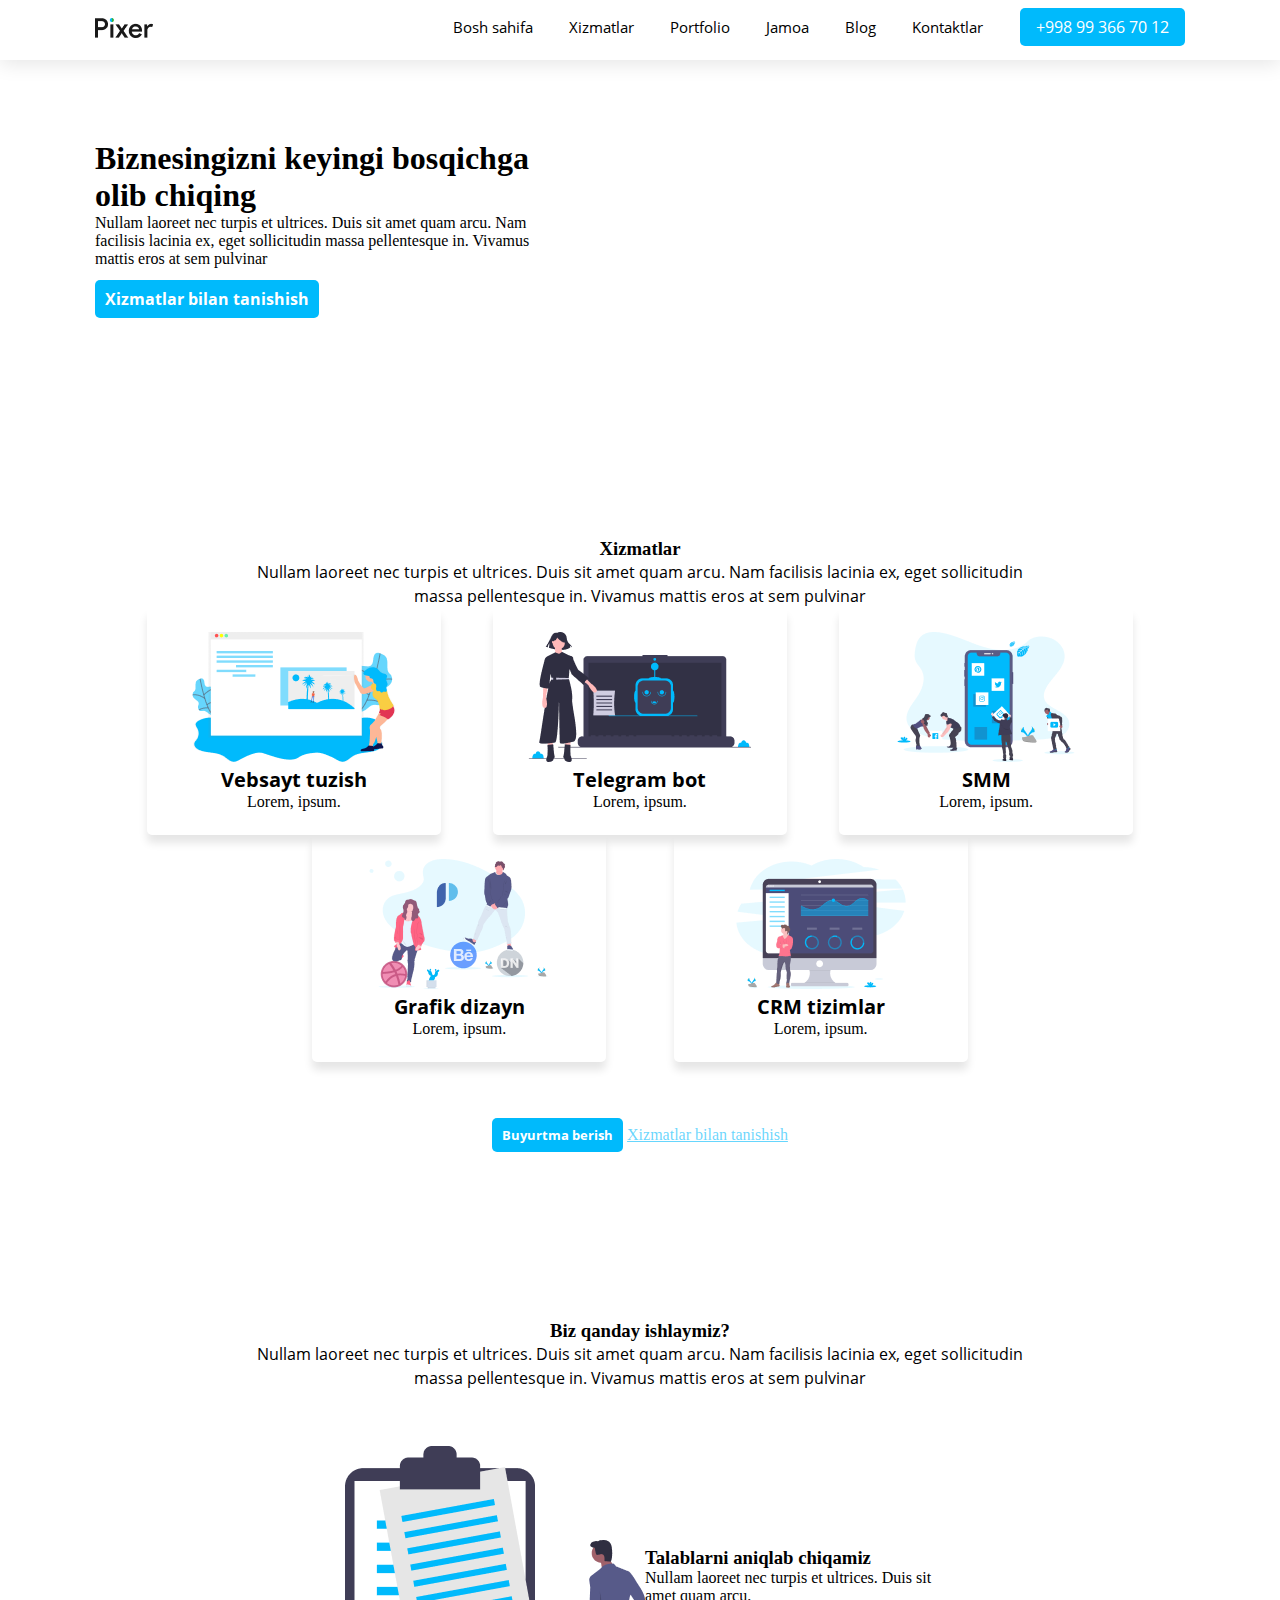
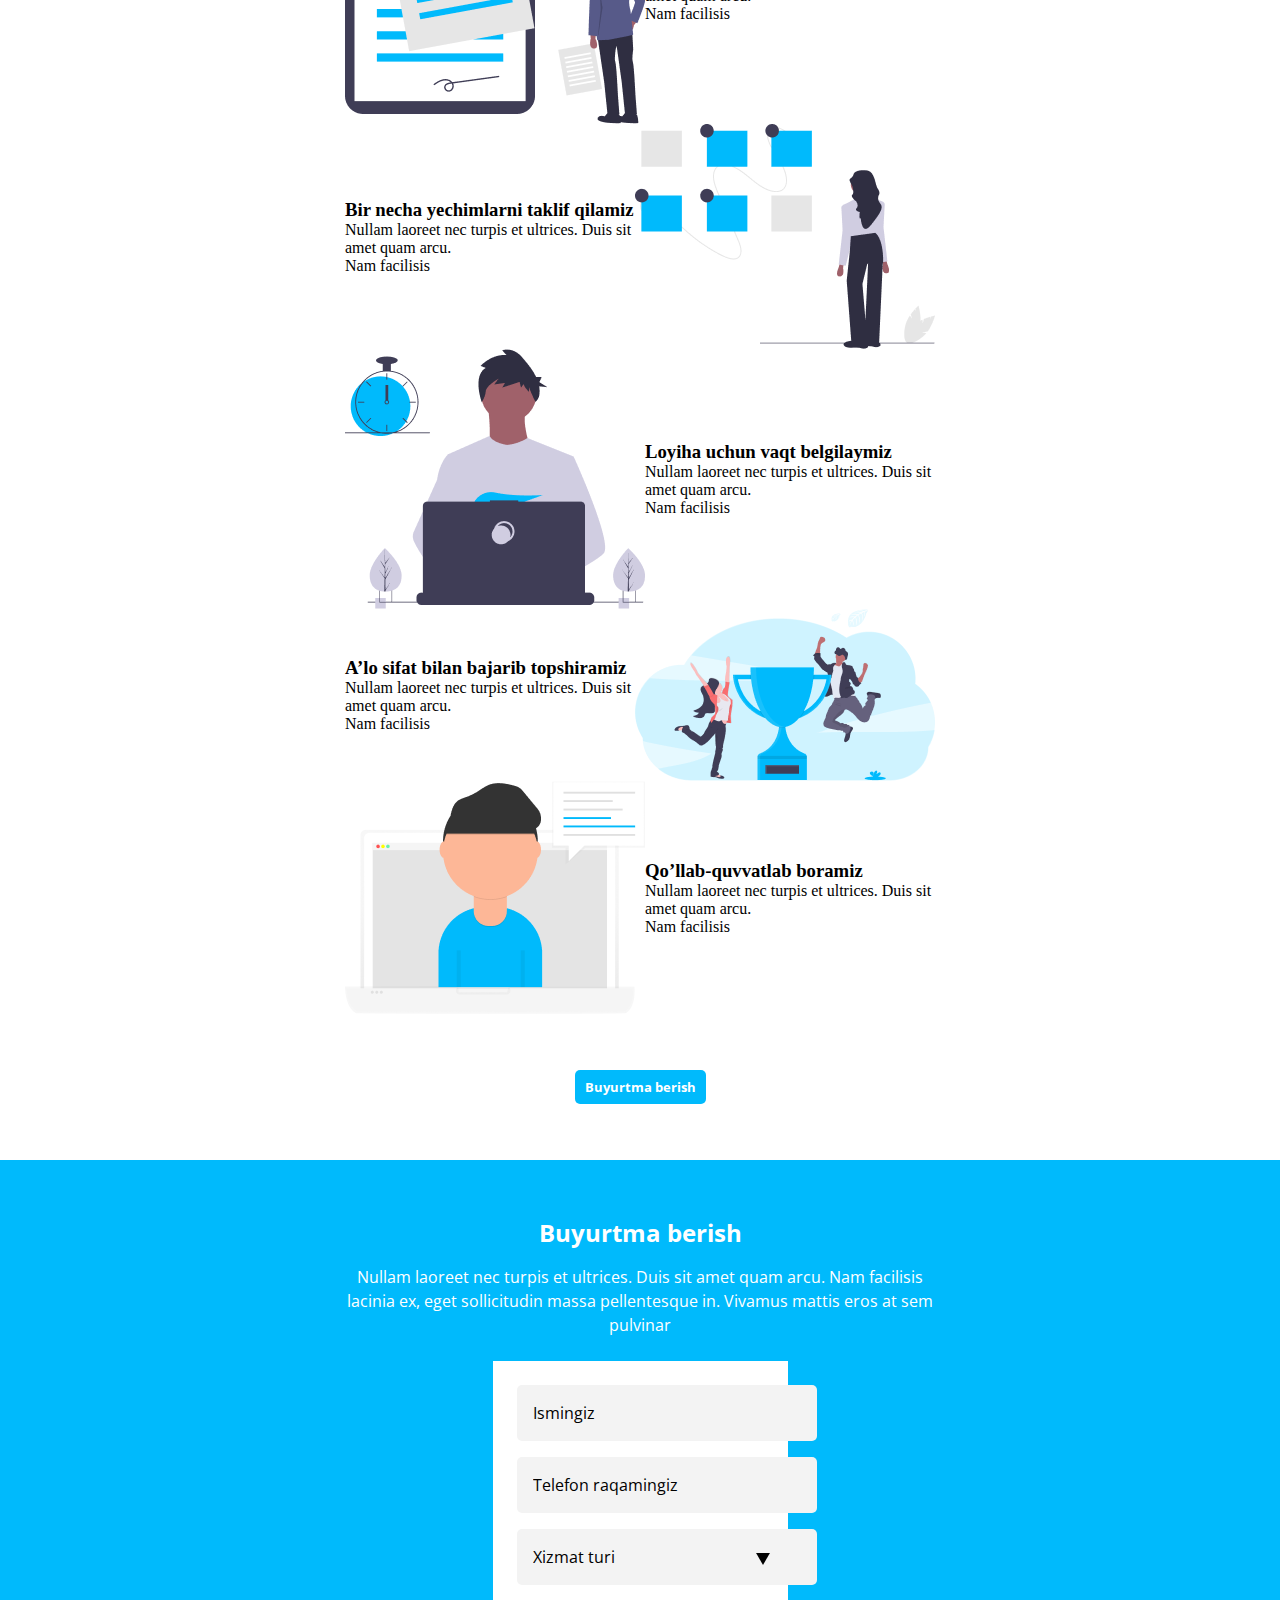
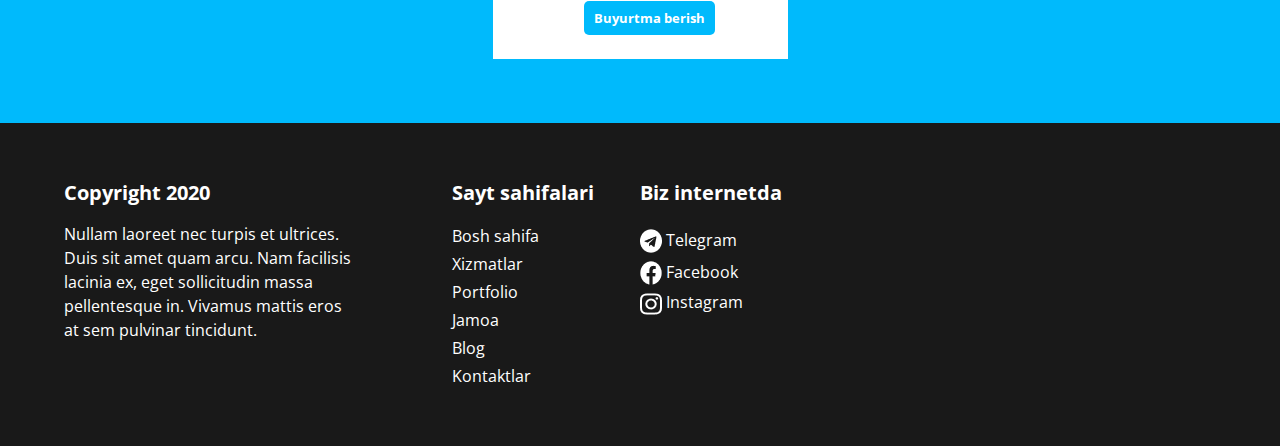
<file: Pixer/index.html>
<!DOCTYPE html>
<html lang="en">

<head>
    <meta charset="UTF-8">
    <meta http-equiv="X-UA-Compatible" content="IE=edge">
    <meta name="viewport" content="width=device-width, initial-scale=1.0">
    <link rel="stylesheet" href="font.css">
    <link rel="stylesheet" href="./style.css">
    <title>PIXER</title>
</head>

<body>


    <header class="header">
        <nav class="nav">
            <div class="container">
                <div class="nav__block">
                    <div class="logo">
                        <img src="./img/pixer-logo.png" alt="Logo">
                    </div>
                    <div class="navbar">
                        <a class="navbar__link" href="#">Bosh sahifa</a>
                        <a class="navbar__link" href="#">Xizmatlar</a>
                        <a class="navbar__link" href="#">Portfolio</a>
                        <a class="navbar__link" href="#">Jamoa</a>
                        <a class="navbar__link" href="#">Blog</a>
                        <a class="navbar__link" href="#">Kontaktlar</a>
                        <a class="navbar__num" href="tel:+998993667012">+998 99 366 70 12</a>
                    </div>
                </div>
            </div>
        </nav>
        <div class="container">
            <div class="header__block">
                <div class="header__block-right">
                    <h1 class="header__block-title">Biznesingizni keyingi bosqichga
                        olib chiqing</h1>
                    <p class="header__block-text">Nullam laoreet nec turpis et ultrices. Duis sit amet quam arcu. Nam
                        facilisis lacinia ex, eget
                        sollicitudin massa pellentesque in. Vivamus mattis eros at sem pulvinar</p>
                    <a class="header__block-link" href="#!">Xizmatlar bilan tanishish</a>
                </div>
                <div class="header__block-left">
                    <iframe width="458" height="258" src="https://www.youtube.com/embed/6_pru8U2RmM"
                        title="YouTube video player" frameborder="0"
                        allow="accelerometer; autoplay; clipboard-write; encrypted-media; gyroscope; picture-in-picture"
                        allowfullscreen></iframe>
                </div>
            </div>
        </div>
    </header>









    <div class="head">
        <div class="container">
            <h3>Xizmatlar</h3>
            <p class="text container">Nullam laoreet nec turpis et ultrices. Duis sit amet quam arcu. Nam facilisis
                lacinia ex, eget sollicitudin massa pellentesque in. Vivamus mattis eros at sem pulvinar</p>
        </div>
        <div class="disp-flex container justify-content-space-evenly services">
            <div class="card">
                <img src="./img/website.png" class="service-image" alt="">
                <h3>Vebsayt tuzish</h3>
                <p>Lorem, ipsum.</p>
            </div>
            <div class="card">
                <img src="./img/tg bot.png" class="service-image" alt="">
                <h3>Telegram bot</h3>
                <p>Lorem, ipsum.</p>
            </div>
            <div class="card">
                <img src="./img/smm.png" class="service-image" alt="">
                <h3>SMM</h3>
                <p>Lorem, ipsum.</p>

            </div>
            <div class="card">
                <img src="./img/design.png" class="service-image" alt="">
                <h3>Grafik dizayn</h3>
                <p>Lorem, ipsum.</p>
            </div>
            <div class="card closer">
                <img src="./img/crm.png" class="service-image" alt="">
                <h3>CRM tizimlar</h3>
                <p>Lorem, ipsum.</p>
            </div>
        </div>




        <nav>
            <button class="header__block-link">Buyurtma berish</button>
            <a class="head_link" href="xizmatlar.html"> Xizmatlar bilan tanishish </a>
        </nav>

    </div>



    <div>

        <div class="head">
            <div class="container">
                <h3>Biz qanday ishlaymiz?</h3>
                <p class="text container">Nullam laoreet nec turpis et ultrices. Duis sit amet quam arcu. Nam facilisis
                    lacinia ex, eget sollicitudin massa pellentesque in. Vivamus mattis eros at sem pulvinar</p>
            </div>
        </div>
        <div class="container steps">
            <div class="step1 disp-flex align-items-center">
                <img src="./img/step1.png" alt="img">
                <div>
                    <h3>Talablarni aniqlab chiqamiz</h3>
                    <p>Nullam laoreet nec turpis et ultrices. Duis sit amet quam arcu. <br> Nam facilisis</p>
                </div>
            </div>
            <div class="step2 disp-flex align-items-center">
                <div>
                    <h3>Bir necha yechimlarni taklif qilamiz</h3>
                    <p>Nullam laoreet nec turpis et ultrices. Duis sit amet quam arcu. <br> Nam facilisis</p>
                </div>
                <img src="./img/step2.png" alt="img">
            </div>
            <div class="step3 disp-flex align-items-center">
                <img src="./img/step3.png" alt="img">
                <div>
                    <h3>Loyiha uchun vaqt belgilaymiz</h3>
                    <p>Nullam laoreet nec turpis et ultrices. Duis sit amet quam arcu. <br> Nam facilisis</p>
                </div>
            </div>
            <div class="step4 disp-flex align-items-center">
                <div>
                    <h3>A’lo sifat bilan bajarib topshiramiz</h3>
                    <p>Nullam laoreet nec turpis et ultrices. Duis sit amet quam arcu. <br> Nam facilisis</p>
                </div>
                <img src="./img/step4.png" alt="img">
            </div>
            <div class="step5 disp-flex align-items-center">
                <img src="./img/step5.png" alt="img">
                <div>
                    <h3>Qo’llab-quvvatlab boramiz</h3>
                    <p>Nullam laoreet nec turpis et ultrices. Duis sit amet quam arcu. <br> Nam facilisis</p>
                </div>
            </div>
        </div>
    </div>


    <div class="text-align-center">
        <button class="header__block-link">Buyurtma berish</button>
    </div>

    <div class="login">
        <div class="container text-align-center login-container">
            <h3>Buyurtma berish</h3>
            <p>Nullam laoreet nec turpis et ultrices. Duis sit amet quam arcu. Nam facilisis lacinia ex, eget
                sollicitudin massa pellentesque in. Vivamus mattis eros at sem pulvinar</p>
            <div class="login-box">
                <input type="text" placeholder="Ismingiz"> <br> <input type="number" placeholder="Telefon raqamingiz">
                <br> <input type="text" placeholder="Xizmat turi"><img src="./img/Polygon 1.svg" class="polygon" alt="">
                <button class="header__block-link">Buyurtma berish</button>
            </div>

        </div>

    </div>

    <footer class="disp-flex">
        <div>
            <h3>Copyright 2020</h3>
            <p>Nullam laoreet nec turpis et ultrices. Duis sit amet quam arcu. Nam facilisis lacinia ex, eget
                sollicitudin massa pellentesque in. Vivamus mattis eros at sem pulvinar tincidunt.</p>
        </div>
        <div>
            <h3>Sayt sahifalari</h3>
            <ul>
                <li>Bosh sahifa</li>
                <li>Xizmatlar</li>
                <li>Portfolio</li>
                <li>Jamoa</li>
                <li>Blog</li>
                <li>Kontaktlar</li>
            </ul>
        </div>
        <div>
            <h3>Biz internetda</h3>
            <ul>
                <li> <img src="./img/tg.png" alt=""> Telegram</li>
                <li> <img src="./img/facebook.png" alt=""> Facebook</li>
                <li> <img src="./img/insta.png" alt=""> Instagram</li>
            </ul>
        </div>
    </footer>













</body>

</html>
</file>
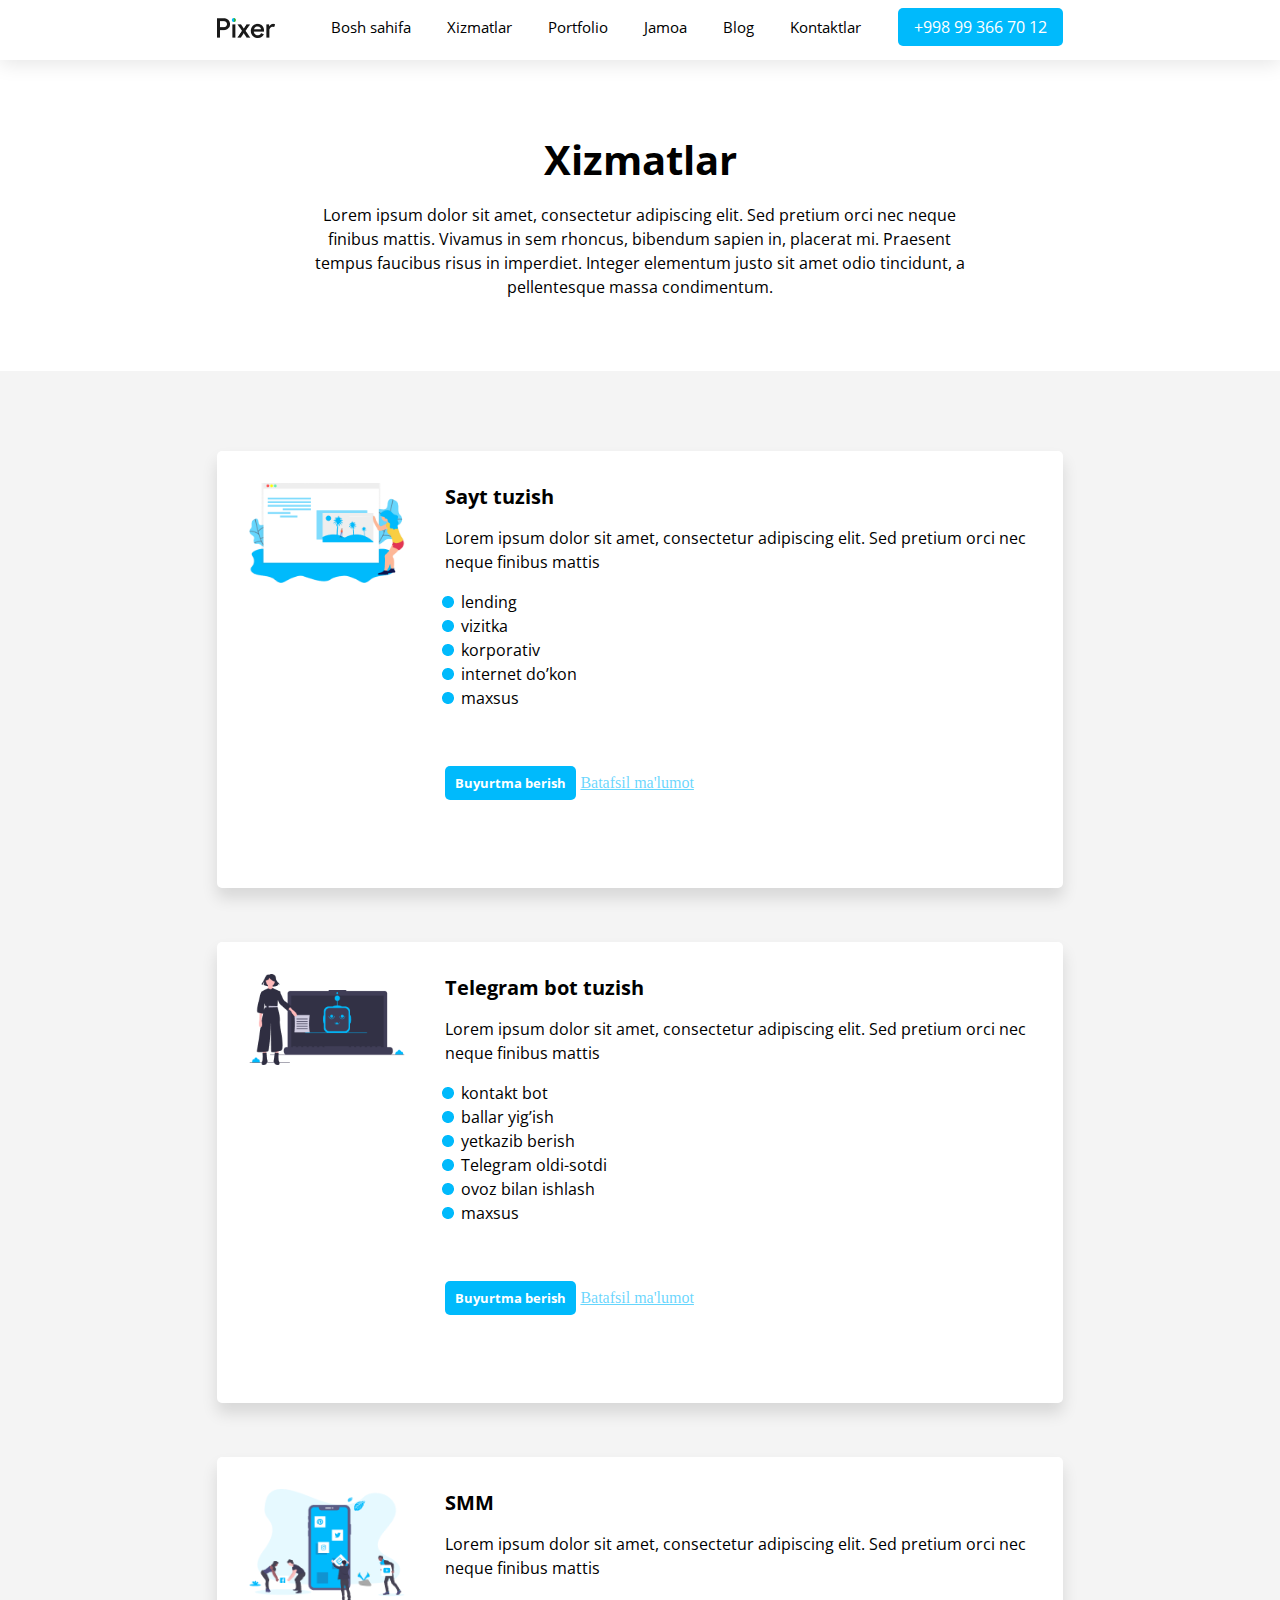
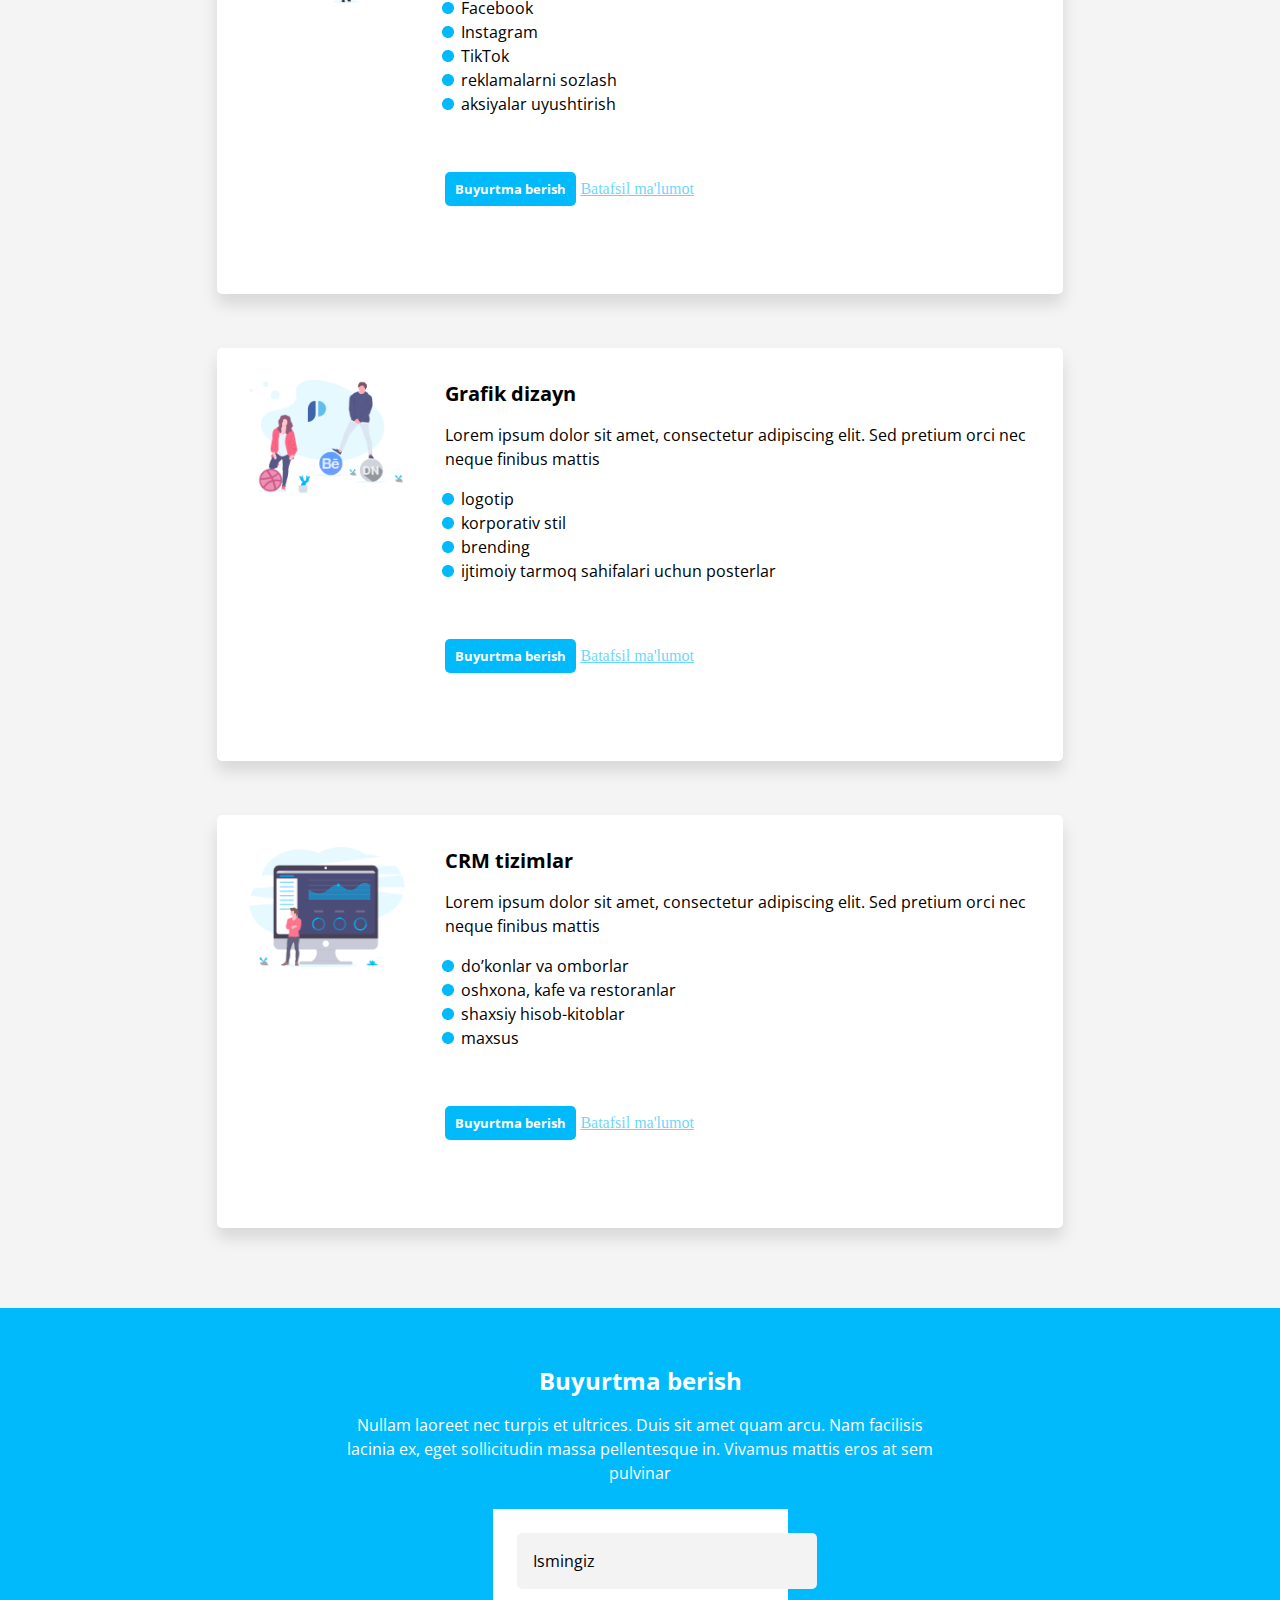
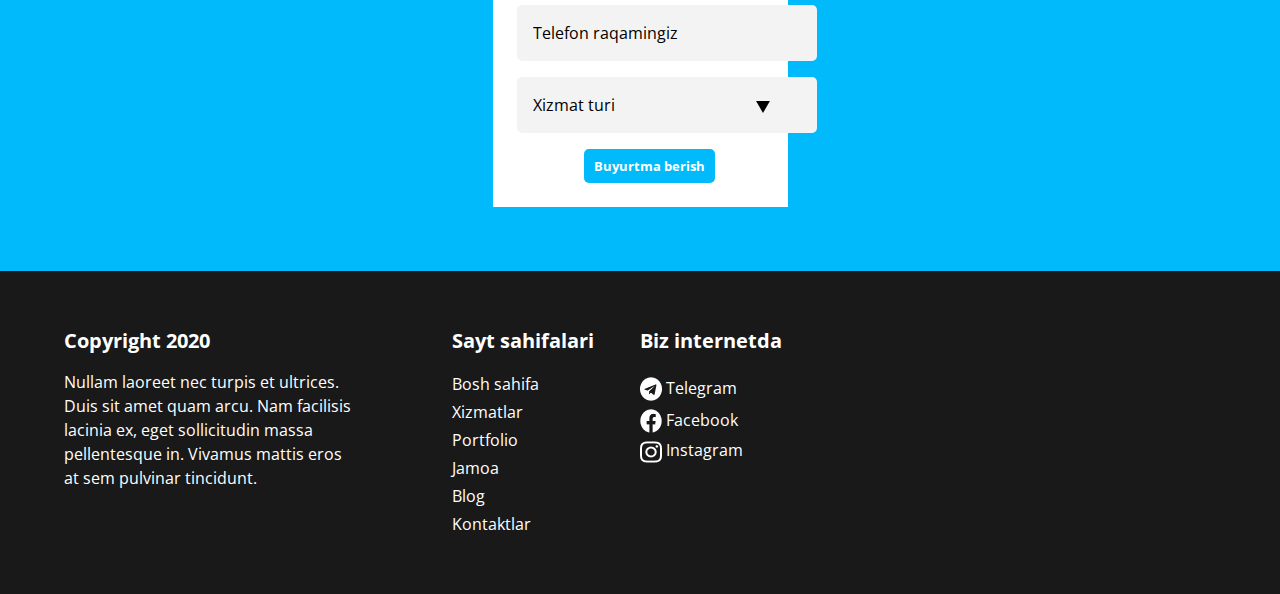
<file: Pixer/xizmatlar.html>
<!DOCTYPE html>
<html lang="en">

<head>
    <meta charset="UTF-8">
    <meta http-equiv="X-UA-Compatible" content="IE=edge">
    <meta name="viewport" content="width=device-width, initial-scale=1.0">
    <link rel="stylesheet" href="font.css">
    <link rel="stylesheet" href="./style.css">
    <link rel="stylesheet" href="./xizmatlar.css">
    <title>PIXER</title>
</head>

<body>


    <header class="header">
        <nav class="nav">
            <div class="container">
                <div class="nav__block">
                    <div class="logo">
                        <img src="./img/pixer-logo.png" alt="Logo">
                    </div>
                    <div class="navbar">
                        <a class="navbar__link" href="index.html">Bosh sahifa</a>
                        <a class="navbar__link" href="#">Xizmatlar</a>
                        <a class="navbar__link" href="#">Portfolio</a>
                        <a class="navbar__link" href="#">Jamoa</a>
                        <a class="navbar__link" href="#">Blog</a>
                        <a class="navbar__link" href="#">Kontaktlar</a>
                        <a class="navbar__num" href="tel:+998993667012">+998 99 366 70 12</a>
                    </div>
                </div>
            </div>
        </nav>
    </header>

    <div class="container service-text">
        <h1>Xizmatlar</h1>
        <p class="container">
            Lorem ipsum dolor sit amet, consectetur adipiscing elit. Sed pretium
            orci nec neque finibus mattis. Vivamus in sem rhoncus, bibendum sapien
            in, placerat mi. Praesent tempus faucibus risus in imperdiet. Integer
            elementum justo sit amet odio tincidunt, a pellentesque massa
            condimentum.
        </p>
    </div>




    <div class="service-cards">
        <div class="container">
            <div class="long-card disp-flex">
                <img src="./img/website.png" alt="" />
                <div>
                    <h3>Sayt tuzish</h3>
                    <p>
                        Lorem ipsum dolor sit amet, consectetur adipiscing elit. Sed
                        pretium orci nec neque finibus mattis
                    </p>
                    <ul>
                        <li>lending</li>
                        <li>vizitka</li>
                        <li>korporativ</li>
                        <li>internet do’kon</li>
                        <li>maxsus</li>
                    </ul>

                    <nav>
                        <button class="header__block-link">Buyurtma berish</button>
                        <a class="head_link" href="xizmatlar.html"> Batafsil ma'lumot </a>
                    </nav>
                    
                </div>
            </div>
            <div class="long-card disp-flex">
                <img src="./img/tg bot.png" alt="" />
                <div>
                    <h3>Telegram bot tuzish</h3>
                    <p>
                        Lorem ipsum dolor sit amet, consectetur adipiscing elit. Sed
                        pretium orci nec neque finibus mattis
                    </p>
                    <ul>
                        <li>kontakt bot</li>
                        <li>ballar yig’ish</li>
                        <li>yetkazib berish</li>
                        <li>Telegram oldi-sotdi</li>
                        <li>ovoz bilan ishlash</li>
                        <li>maxsus</li>
                    </ul>

                    <nav>
                        <button class="header__block-link">Buyurtma berish</button>
                        <a class="head_link" href="xizmatlar.html"> Batafsil ma'lumot </a>
                    </nav>

                </div>
            </div>
            <div class="long-card disp-flex">
                <img src="./img/smm.png" alt="" />
                <div>
                    <h3>SMM</h3>
                    <p>
                        Lorem ipsum dolor sit amet, consectetur adipiscing elit. Sed
                        pretium orci nec neque finibus mattis
                    </p>
                    <ul>
                        <li>Facebook</li>
                        <li>Instagram</li>
                        <li>TikTok</li>
                        <li>reklamalarni sozlash</li>
                        <li>aksiyalar uyushtirish</li>
                    </ul>

                    <nav>
                        <button class="header__block-link">Buyurtma berish</button>
                        <a class="head_link" href="xizmatlar.html"> Batafsil ma'lumot </a>
                    </nav>

                </div>
            </div>
            <div class="long-card disp-flex">
                <img src="./img/design.png" alt="" />
                <div>
                    <h3>Grafik dizayn</h3>
                    <p>
                        Lorem ipsum dolor sit amet, consectetur adipiscing elit. Sed
                        pretium orci nec neque finibus mattis
                    </p>
                    <ul>
                        <li>logotip</li>
                        <li>korporativ stil</li>
                        <li>brending</li>
                        <li>ijtimoiy tarmoq sahifalari uchun posterlar</li>
                    </ul>

                    <nav>
                        <button class="header__block-link">Buyurtma berish</button>
                        <a class="head_link" href="xizmatlar.html"> Batafsil ma'lumot </a>
                    </nav>

                </div>
            </div>
            <div class="long-card disp-flex">
                <img src="./img/crm.png" alt="" />
                <div>
                    <h3>CRM tizimlar</h3>
                    <p>
                        Lorem ipsum dolor sit amet, consectetur adipiscing elit. Sed
                        pretium orci nec neque finibus mattis
                    </p>
                    <ul>
                        <li>do’konlar va omborlar</li>
                        <li>oshxona, kafe va restoranlar</li>
                        <li>shaxsiy hisob-kitoblar</li>
                        <li>maxsus</li>
                    </ul>

                    <nav>
                        <button class="header__block-link">Buyurtma berish</button>
                        <a class="head_link" href="xizmatlar.html"> Batafsil ma'lumot </a>
                    </nav>

                </div>
            </div>
        </div>
    </div>






    <div class="login">
        <div class="container text-align-center login-container">
            <h3>Buyurtma berish</h3>
            <p>Nullam laoreet nec turpis et ultrices. Duis sit amet quam arcu. Nam facilisis lacinia ex, eget
                sollicitudin massa pellentesque in. Vivamus mattis eros at sem pulvinar</p>
            <div class="login-box">
                <input type="text" placeholder="Ismingiz"> <br> <input type="number" placeholder="Telefon raqamingiz">
                <br> <input type="text" placeholder="Xizmat turi"><img src="./img/Polygon 1.svg" class="polygon" alt="">
                <button class="header__block-link">Buyurtma berish</button>
            </div>

        </div>

    </div>

    <footer class="disp-flex">
        <div>
            <h3>Copyright 2020</h3>
            <p>Nullam laoreet nec turpis et ultrices. Duis sit amet quam arcu. Nam facilisis lacinia ex, eget
                sollicitudin massa pellentesque in. Vivamus mattis eros at sem pulvinar tincidunt.</p>
        </div>
        <div>
            <h3>Sayt sahifalari</h3>
            <ul>
                <li>Bosh sahifa</li>
                <li>Xizmatlar</li>
                <li>Portfolio</li>
                <li>Jamoa</li>
                <li>Blog</li>
                <li>Kontaktlar</li>
            </ul>
        </div>
        <div>
            <h3>Biz internetda</h3>
            <ul>
                <li> <img src="./img/tg.png" alt=""> Telegram</li>
                <li> <img src="./img/facebook.png" alt=""> Facebook</li>
                <li> <img src="./img/insta.png" alt=""> Instagram</li>
            </ul>
        </div>
    </footer>
</body>

</html>
</file>
<file: Pixer/font.css>
@font-face {
    font-family:'Open-sans-regular';
    src: url(fonts/OpenSans-Regular.ttf);
}

@font-face {
    font-family:'Open-sans-bold';
    src: url(fonts/OpenSans-Bold.ttf);
}
</file>
<file: Pixer/style.css>
@import url('https://fonts.googleapis.com/css2?family=Open+Sans:wght@400;600;700;800&display=swap');

:root {
  --open: 'Open Sans', sans-serif;


  --blue: #00BAFC;
}

* {
  margin: 0;
  padding: 0;
  box-sizing: border-box;
}

.container {
  padding-left: 25px;
  padding-right: 25px;
  margin: 0 auto;
  width: 1140px;
}

.nav {
  /* display: flex; */
  /* justify-content: space-between; */
  /* align-items: center; */
  box-shadow: 0 4px 20px rgba(0, 0, 0, .1);
}

.nav__block {
  display: flex;
  justify-content: space-between;
}

.logo {
  padding: 18px 0;
}

.navbar {
  padding: 1rem 0;
}

.navbar__link {
  text-decoration: none;
  color: #000;
  font-size: 15px;
  font-family: 'Open-sans-regular';
  padding-bottom: 20px;
  padding: 16px;

}

.navbar__num {
  color: white;
  font-family: 'Open-sans-regular';
  text-decoration: none;
  background: #00BAFC;
  padding: 8px 16px;
  border-radius: 5px;
  margin-left: 17px;
  transition: 0.5s;
}

.navbar__link:hover {
  border-bottom: 3px solid black;
}

.navbar__num:hover {
  background: none;
  border: 1px solid #00BAFC;
  color: #00BAFC;
  border-radius: 5px;
}

.navbar__num:active {
  background: #00BAFC99;
  transition: 1s;
  color: white;
}

.navbar__link:active {
  background: #191919B2;
  transition: 0.5s;
}


.header__block {
  display: flex;
  justify-content: space-between;
  padding-top: 80px;
  padding-bottom: 80px;
}

.header__block-right {
  width: 470px;
}

.header__block-link {
  padding: 8px 10px;
  color: white;
  font-family: 'Open-sans-bold';
  background: #00BAFC;
  text-decoration: none;
  border-radius: 5px;
  border: none;
  margin: 56px 0;
}

.header__block-link:hover {
  background-color: rgba(0, 186, 252, 0.8);
  border-radius: 5px;
}

.header__block-link:active {
  background: rgba(0, 186, 252, 0.6);
  border-radius: 5px;
}

.card:hover {
  box-shadow: 0px 12px 21px rgba(0, 0, 0, 0.1);
  border-radius: 5px;
}

.card:active {
  box-shadow: 0px 4px 4px rgba(0, 0, 0, 0.2);
  border-radius: 5px;
}

.header__block-text {
  margin-bottom: 20px;

}


.head {
  margin: 16px, 0px;
  text-align: center;
  padding: 56px 0px;
}

.part3 {
  position: static;
  width: 1300px;
  height: 576px;
  left: 0px;
  top: 167px;

}

.head_link {
  color: #00BAFC99;
}

.disp-flex {
  display: flex;
}
.disp-flex ul:hover{
color: #00BAFC;
}
.disp-flex ul:active{
  color: #00BAFC;
}

.card {
  width: 27%;
  box-shadow: 0px 8px 8px rgba(0, 0, 0, 0.1);
  border-radius: 5px;
  padding: 24px;
}

.card h3 {
  font-family: var(--open, sans-serif);
  font-size: 20px;
  font-style: normal;
  font-weight: 700;
}

.closer {
  margin-left: -150px;
}

.services {
  flex-wrap: wrap;
}

.justify-content-space-evenly {
  justify-content: space-evenly;
}

.main1 h3 {
  /* position: static;
  width: 262px;
  height: 31px;
  left: 519px;
  top: 56px;*/
  text-align: center;
  font-family: Open Sans;
  font-style: normal;
  font-weight: bold;
  font-size: 24px;
  line-height: 130%;

}


/* .h3{
  position: static;
width: 117px;
height: 31px;
left: 591.5px;
top: 56px;
}*/
p.text {
  font-family: 'Open-sans-regular';
  font-size: 16px;
  line-height: 24px;
  width: 75%;
}

.steps {
  width: 50%;
}

.text-align-center {
  text-align: center;
}

.align-items-center {
  align-items: center;
}

.login {
  background-color: #00BAFC;
  padding: 56px 0 64px;
}

.login .login-container {
  width: 50%;
}

.login .login-box input::placeholder {
  color: black;
}

.login h3 {
  font-family: 'Open Sans';
  font-style: normal;
  font-weight: bold;
  font-size: 24px;
  margin-bottom: 16px;
  color: #fff;
}

.login p {
  font-family: Open Sans;
  font-style: normal;
  font-weight: normal;
  font-size: 16px;
  line-height: 150%;
  color: #fff;
  margin-bottom: 24px;
}

.login input {
  border: none;
  background-color: #F3F3F3;
  width: 300px;
  height: 56px;
  margin-bottom: 16px;
  border-radius: 5px;
  font-family: 'Open Sans';
  font-size: 16px;
  font-style: normal;
  font-weight: 400;
  padding: 16px;
}

.login .login-box button {
  margin: 0;
}

.polygon {
  position: relative;
  top: -58px;
  left: 190px;
}

.login .login-box {
  background-color: white;
  width: 50%;
  margin: 0 auto;
  padding: 24px;
}

footer {
  padding: 56px 5%;
  background-color: #191919;
  color: #fff;
}

footer>div {
  width: 25%;
}

footer>div:nth-child(2) {
  padding-left: 100px;
}

footer ul {
  list-style-type: none;
  line-height: 28px;
}

footer ul img {
  position: relative;
  top: 7px;
}

footer h3 {
  margin-bottom: 16px;
  font-family: 'Open Sans';
  font-style: normal;
  font-weight: bold;
  font-size: 20px;
}

footer li,
footer p {
  font-family: 'Open Sans';
  font-size: 16px;
  font-style: normal;
  font-weight: 400;
}

footer p {
  line-height: 24px;
}
</file>
<file: Pixer/xizmatlar.css>
.container {
    width: 70%;
    margin: 0 auto;
}

.service-text {
    text-align: center;
    padding: 72px 0;
}

.service-text h1 {
    font-family: "Open Sans";
    font-size: 40px;
    font-style: normal;
    font-weight: 700;
    margin-bottom: 16px;
}

.service-text p {
    width: 80%;
    font-family: "Open Sans";
    font-size: 16px;
    font-style: normal;
    font-weight: 400;
    line-height: 24px;
}

.service-cards {
    background-color: #f4f4f4;
    padding: 80px 0;
}

.service-cards img {
    width: 20%;
    height: 30%;
    margin-right: 40px;
    
}

.service-cards .long-card {
    padding: 32px;
    background-color: #fff;
    box-shadow: 0px 10px 16px rgba(0, 0, 0, 0.12);
    border-radius: 5px;
    margin: 54px 0;
}

.service-cards .long-card:first-child{
    margin-top: 0;
}

.service-cards .long-card:last-child{
    margin-bottom: 0;
}

.service-cards .long-card h3 {
    font-family: "Open Sans";
    font-size: 20px;
    font-style: normal;
    font-weight: 700;
}

.service-cards .long-card p {
    margin: 16px 0;
    font-family: Open Sans;
    font-size: 16px;
    font-style: normal;
    font-weight: 400;
    line-height: 24px;
}

.service-cards .long-card ul {
    list-style-image: url(./img/Rectangle\ 3.png);
    margin-left: 16px;
}

.service-cards .long-card li {
    font-family: "Open Sans";
    font-size: 16px;
    font-style: normal;
    font-weight: 400;
    line-height: 24px;
}
</file>
